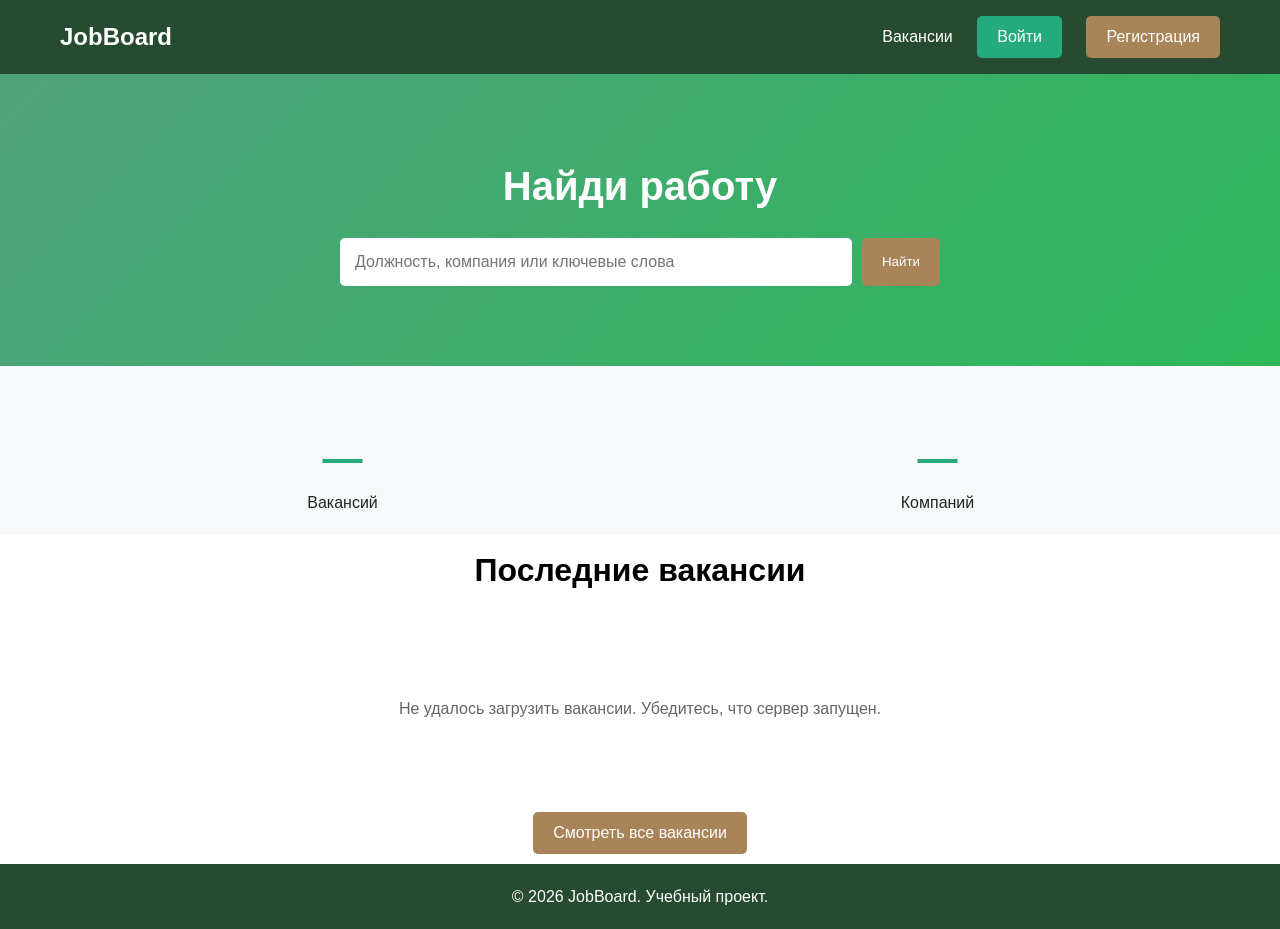
<file: frontend/index.html>
<!DOCTYPE html>
<html lang="ru">
<head>
    <meta charset="UTF-8">
    <meta name="viewport" content="width=device-width, initial-scale=1.0">
    <title>Биржа труда - Найди работу</title>
    <link rel="stylesheet" href="../frontend/styles.css">
    <script src="../frontend/scripts.js"></script>
</head>
<body>
    <header>
        <div class="container">
            <nav>
                <div class="logo">JobBoard</div>
                <div class="nav-links">
                    <a href="vacancies.html">Вакансии</a>
                    <a href="login.html" class="btn btn-secondary">Войти</a>
                    <a href="login.html?register=1" class="btn btn-primary">Регистрация</a>
                </div>
            </nav>
        </div>
    </header>
    
    <section class="hero">
        <div class="container">
            <h1>Найди работу</h1>
            <div class="search-box">
                <input type="text" id="search-input" placeholder="Должность, компания или ключевые слова">
                <button class="btn btn-primary" onclick="searchVacancies()">Найти</button>
            </div>
        </div>
    </section>
    <section class="stats">
        <div class="stats" id="page-home"></div>
        <div class="container">
            <div class="stats-grid">
                <div class="stat-item">
                    <h3 id="stat-vacancies">Загрузка...</h3>
                    <p>Вакансий</p>
                </div>
                <div class="stat-item">
                    <h3 id="stat-companies">Загрузка...</h3>
                    <p>Компаний</p>
                </div>                
            </div>
        </div>
    </section>
    <section class="vacancies-preview">
        <div class="container">
            <h2 class="section-title">Последние вакансии</h2>
            <div id="vacancies-list">
                Загрузка...
            </div>
            <div style="text-align: center; margin-top: 30px;">
                <a href="vacancies.html" class="btn btn-primary">Смотреть все вакансии</a>
            </div>
        </div>
    </section>    
    <footer>
        <div class="container">
            <p>&copy; 2026 JobBoard. Учебный проект.</p>
        </div>
    </footer>
</body>
</html>
</file>
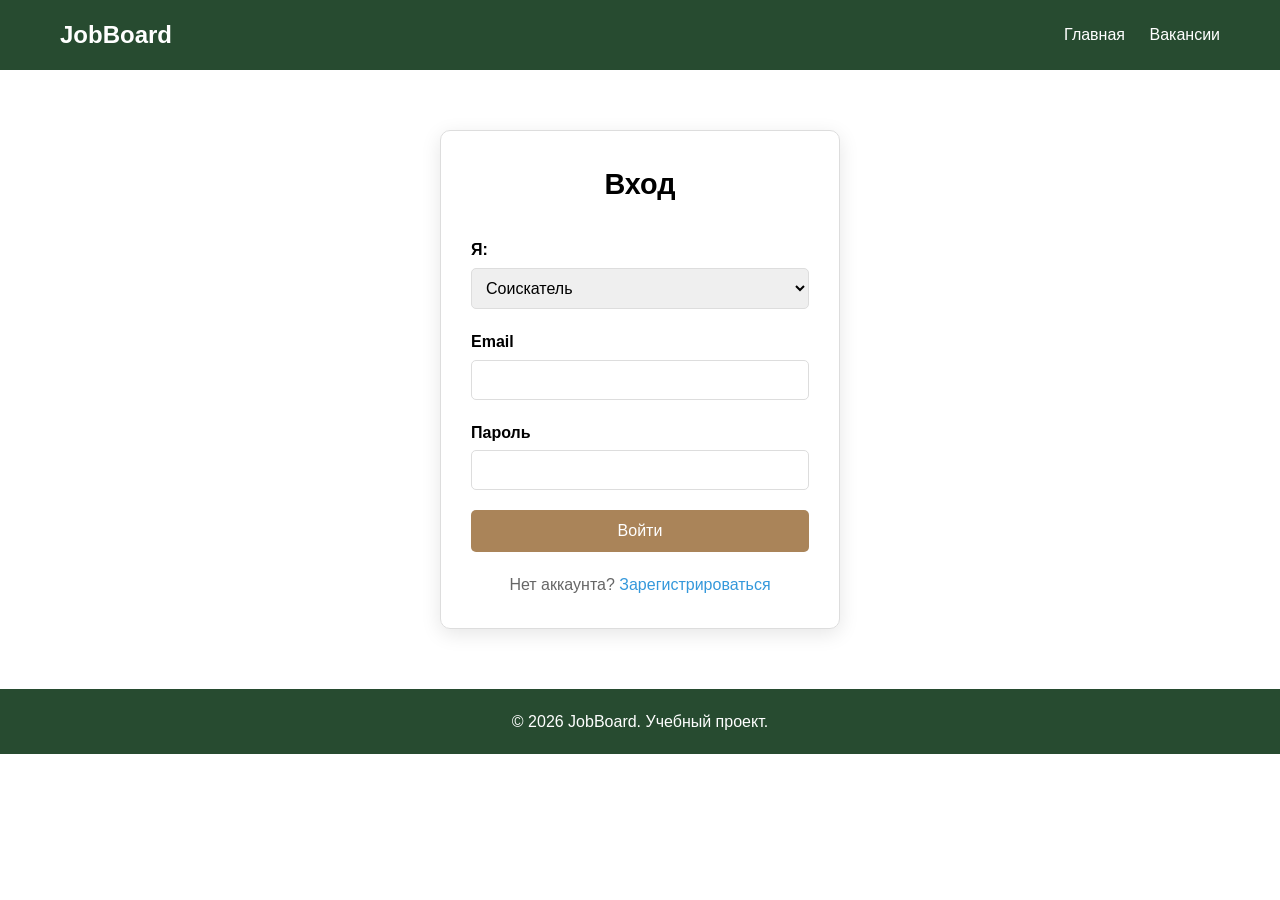
<file: frontend/login.html>
<!DOCTYPE html>
<html lang="ru">
<head>
    <meta charset="UTF-8">
    <meta name="viewport" content="width=device-width, initial-scale=1.0">
    <title>Вход / Регистрация - Биржа труда</title>
    <link rel="stylesheet" href="../frontend/styles.css">    
</head>
<body>
<header>
        <div class="container">
            <nav>
                <div class="logo">JobBoard</div>
                <div class="nav-links">
                    <a href="index.html">Главная</a>
                    <a href="vacancies.html">Вакансии</a>
                </div>
            </nav>
        </div>
    </header>    
    <div class="container">
        <div class="auth-container">
            <h2 class="auth-title" id="form-title">Вход</h2>
            <div class="error-message" id="error-msg"></div>
            <div class="success-message" id="success-msg"></div>
            <form id="login-form">
                <div class="form-group">
                    <label for="login-role">Я:</label>
                    <select id="login-role" required>
                        <option value="seeker">Соискатель</option>
                        <option value="employer">Работодатель</option>
                    </select>
                </div>
                
                <div class="form-group">
                    <label for="login-email">Email</label>
                    <input type="email" id="login-email" required>
                </div>
                
                <div class="form-group">
                    <label for="login-password">Пароль</label>
                    <input type="password" id="login-password" required>
                </div>
                
                <button type="submit" class="btn btn-primary btn-full">Войти</button>
            </form>
            <form id="register-form" class="hidden">
                <div class="form-group">
                    <label for="register-role">Я:</label>
                    <select id="register-role" required onchange="toggleRegisterFields()">
                        <option value="seeker">Соискатель</option>
                        <option value="employer">Работодатель</option>
                    </select>
                </div>
                
                <div class="form-group">
                    <label for="register-name">Имя / Название компании</label>
                    <input type="text" id="register-name">
                </div>
                
                <div class="form-group">
                    <label for="register-email">Email</label>
                    <input type="email" id="register-email" required>
                </div>
                <div class="form-group">
                    <label for="register-phone">Телефон</label>
                    <input type="tel" id="register-phone" placeholder="+7 (999) 123-45-67">
                </div>                
                <div class="form-group">
                    <label for="register-password">Пароль</label>
                    <input type="password" id="register-password" required minlength="6">
                </div>                
                <div id="seeker-fields">
                    <div class="form-group">
                        <label for="register-city">Город</label>
                        <input type="text" id="register-city">
                    </div>
                </div>                
                <div id="employer-fields" class="hidden">
                    <div class="form-group">
                        <label for="register-company-name">Название компании</label>
                        <input type="text" id="register-company-name">
                    </div>
                    <div class="form-group">
                        <label for="register-industry">Сфера деятельности</label>
                        <input type="text" id="register-industry">
                    </div>
                </div>
                
                <button type="submit" class="btn btn-primary btn-full">Зарегистрироваться</button>
            </form>
            <div class="switch-form">
                <span id="switch-text">Нет аккаунта? <a onclick="toggleForms()">Зарегистрироваться</a></span>
            </div>
        </div>
    </div>    
    <footer>
        <div class="container">
            <p>&copy; 2026 JobBoard. Учебный проект.</p>
        </div>
    </footer>
    <script src="../frontend/scripts.js"></script>
</body>
</html>
</file>
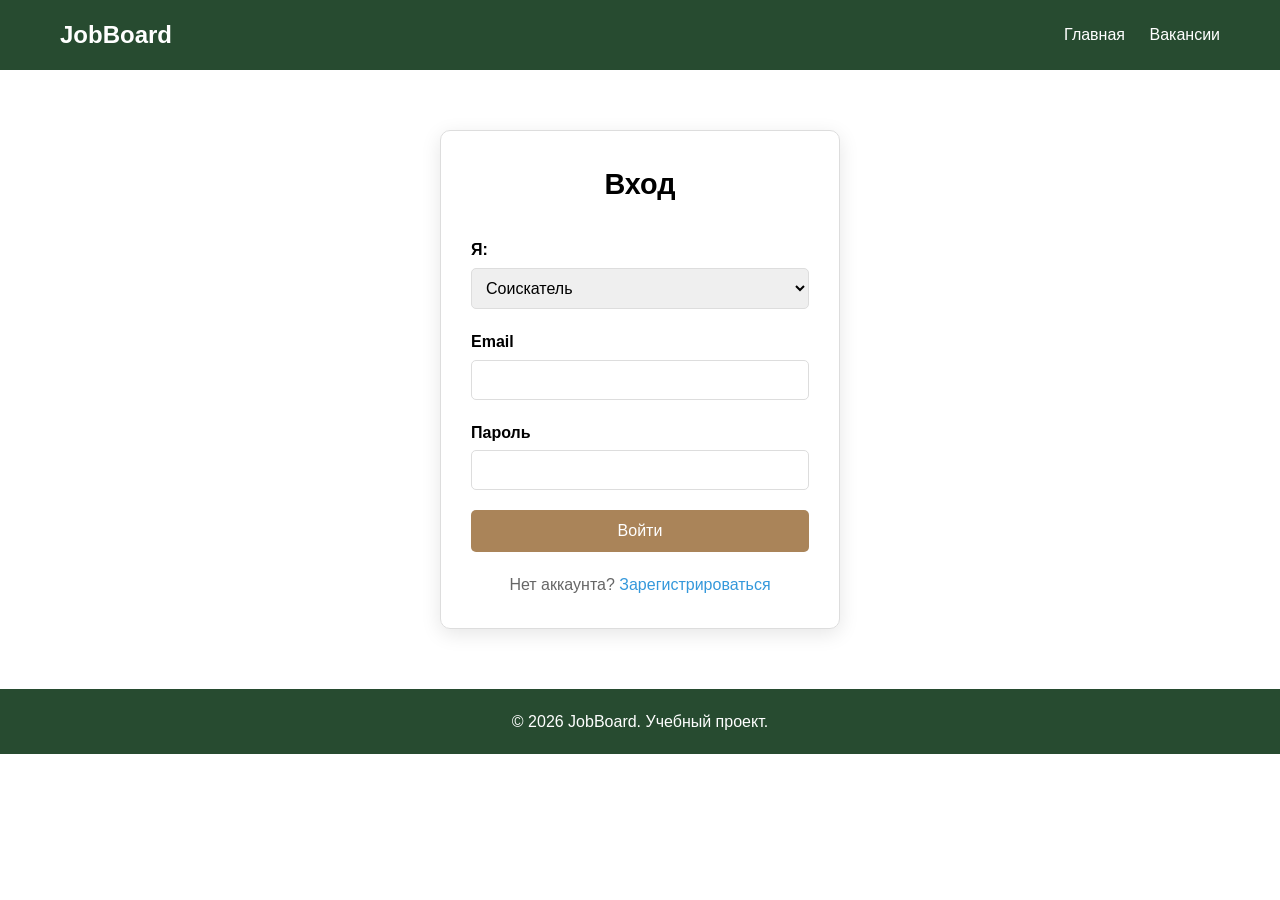
<file: frontend/profile.html>
<!DOCTYPE html>
<html lang="ru">
<head>
    <meta charset="UTF-8">
    <meta name="viewport" content="width=device-width, initial-scale=1.0">
    <title>Личный кабинет - Биржа труда</title>
    <link rel="stylesheet" href="../frontend/styles.css">
</head>
<body>
    <header>
        <div class="container">
            <nav>
                <div class="logo">JobBoard</div>
                <div class="nav-links">
                    <a href="index.html">Главная</a>
                    <a href="vacancies.html">Вакансии</a>
                </div>
            </nav>
        </div>
    </header>
    <div class="container">
        <div class="profile-container">
            <div class="profile-header">
                <div class="profile-info">
                    <h2 id="profile-name">Загрузка...</h2>
                    <p id="profile-email">...</p>
                    <p id="profile-role" class="status-badge">...</p>
                </div>
                <button class="btn btn-logout" onclick="logout()">Выйти</button>
            </div>
            <div class="tabs">
                <button class="tab-btn active" onclick="switchTab('main')">Профиль</button>
                <button class="tab-btn" id="tab-applications" onclick="switchTab('applications')">Отклики</button>
                <button class="tab-btn" id="tab-vacancies" onclick="switchTab('vacancies')">Вакансии</button>
            </div>
            <div id="tab-main" class="tab-content active">
                <div class="item-card">
                    <h3>Личные данные</h3>
                    <div id="profile-details">Загрузка...</div>
                </div>
                <div id="create-action" style="margin-top: 20px;">
                </div>
            </div>
            <div id="tab-applications" class="tab-content">
                <div id="applications-list">Загрузка...</div>
            </div>            
            <div id="tab-vacancies" class="tab-content">
                <div id="vacancies-list">Загрузка...</div>
            </div>
        </div>
    </div>    
    <footer>
        <div class="container">
            <p>&copy; 2026 JobBoard. Учебный проект.</p>
        </div>
    </footer>    
    <script src="../frontend/scripts.js"></script>
</body>
</html>
</file>
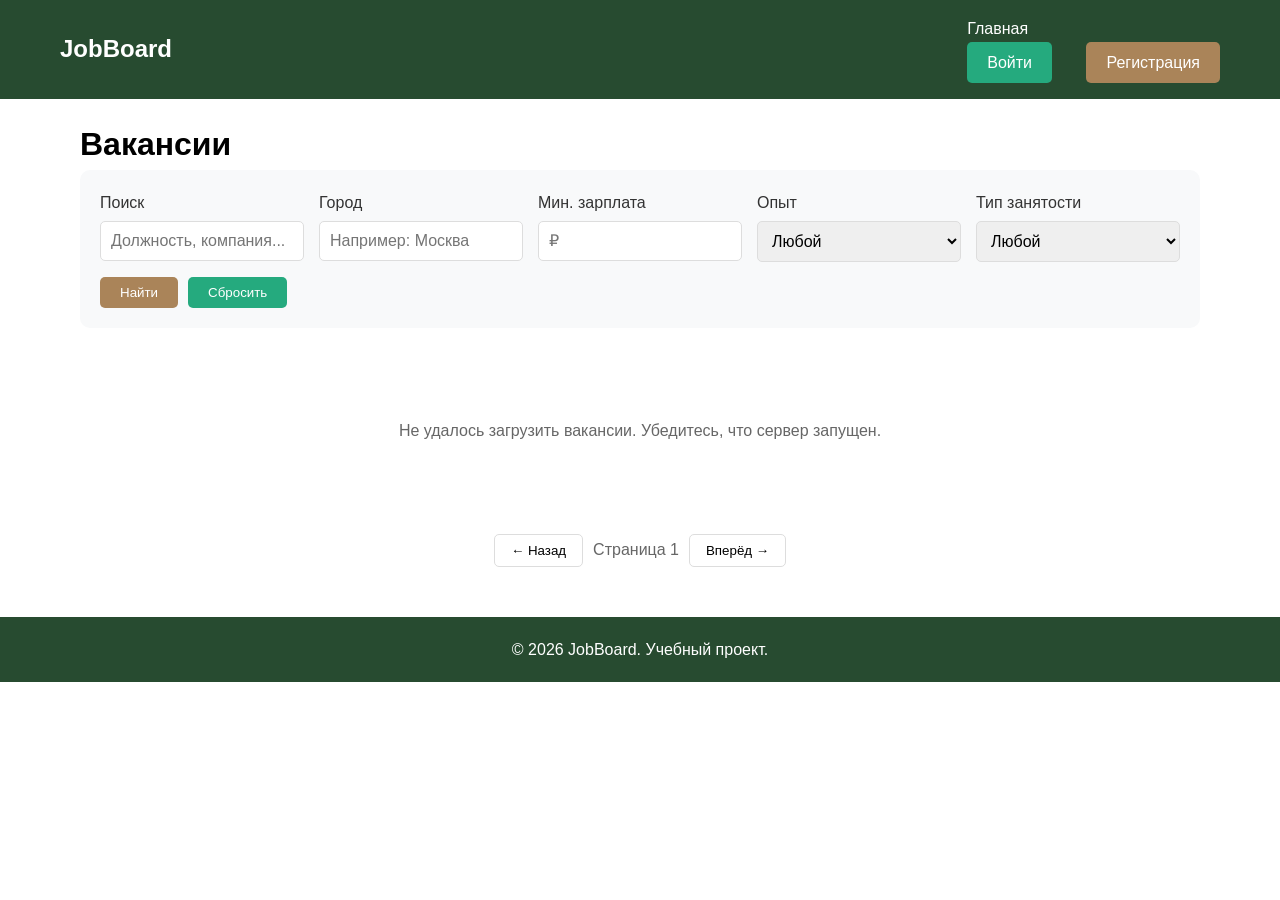
<file: frontend/vacancies.html>
<!DOCTYPE html>
<html lang="ru">
<head>
    <meta charset="UTF-8">
    <meta name="viewport" content="width=device-width, initial-scale=1.0">
    <title>Вакансии - Биржа труда</title>
    <link rel="stylesheet" href="../frontend/styles.css">
    </head>
<body>
    <header>
        <div class="container">
            <nav>
                <div class="logo">JobBoard</div>
                <div class="nav-links">
                    <a href="index.html">Главная</a>
                    <div id="auth-links"></div>
                </div>
            </nav>
        </div>
    </header>
    <div class="container">
        <div class="vacancies-page">
            <h1>Вакансии</h1>            
            <div class="filters">
                <div class="filters-grid">
                    <div class="filter-group">
                        <label for="filter-search">Поиск</label>
                        <input type="text" id="filter-search" placeholder="Должность, компания...">
                    </div>
                    
                    <div class="filter-group">
                        <label for="filter-city">Город</label>
                        <input type="text" id="filter-city" placeholder="Например: Москва">
                    </div>
                    
                    <div class="filter-group">
                        <label for="filter-salary">Мин. зарплата</label>
                        <input type="number" id="filter-salary" placeholder="₽">
                    </div>
                    
                    <div class="filter-group">
                        <label for="filter-experience">Опыт</label>
                        <select id="filter-experience">
                            <option value="">Любой</option>
                            <option value="Без опыта">Без опыта</option>
                            <option value="1-3 года">1-3 года</option>
                            <option value="3-5 лет">3-5 лет</option>
                            <option value="5+ лет">5+ лет</option>
                        </select>
                    </div>
                    
                    <div class="filter-group">
                        <label for="filter-employment">Тип занятости</label>
                        <select id="filter-employment">
                            <option value="">Любой</option>
                            <option value="Полная">Полная</option>
                            <option value="Частичная">Частичная</option>
                            <option value="Удаленная">Удаленная</option>
                            <option value="Проектная">Проектная</option>
                        </select>
                    </div>
                </div>
                
                <div class="filter-actions">
                    <button class="btn btn-primary" onclick="applyFilters()">Найти</button>
                    <button class="btn btn-secondary" onclick="resetFilters()">Сбросить</button>
                </div>
            </div>
            <div id="vacancies-list">
                <p>Загрузка вакансий...</p>
            </div>
            <div class="pagination" id="pagination">
                <button id="prev-btn" onclick="changePage(-1)">← Назад</button>
                <span id="page-info">Страница 1</span>
                <button id="next-btn" onclick="changePage(1)">Вперёд →</button>
            </div>
        </div>
    </div>    
    <footer>
        <div class="container">
            <p>&copy; 2026 JobBoard. Учебный проект.</p>
        </div>
    </footer>
    
    <script src="../frontend/scripts.js"></script>
    </body>
</html>
</file>
<file: frontend/styles.css>
* {
            margin: 0;
            padding: 0;
            box-sizing: border-box;
        }
        
        body {
            font-family: Arial, sans-serif;
            line-height: 1.6;
        }
        
        header {
            background: #274b30;
            color: white;
            padding: 1rem 0;
        }
        
        .container {
            max-width: 1200px;
            margin: 0 auto;
            padding: 0 20px;
        }
        
        nav {
            display: flex;
            justify-content: space-between;
            align-items: center;
        }
        
        .logo {
            font-size: 1.5rem;
            font-weight: bold;
        }
        
        .nav-links a {
            color: white;
            text-decoration: none;
            margin-left: 20px;
        }
        
        .btn {
            padding: 8px 20px;
            border: none;
            border-radius: 5px;
            cursor: pointer;
            text-decoration: none;
            display: inline-block;
        }
        
        .btn-primary {
            background: #aa8459;
            color: white;
        }
        
        .btn-secondary {
            background: #25aa7e;
            color: white;
        }
        
        .hero {
            background: linear-gradient(135deg, #50a17c 0%, #2cb85a 100%);
            color: white;
            padding: 80px 0;
            text-align: center;
        }
        
        .hero h1 {
            font-size: 2.5rem;
            margin-bottom: 20px;
        }
        
        .search-box {
            max-width: 600px;
            margin: 0 auto;
            display: flex;
            gap: 10px;
        }
        
        .search-box input {
            flex: 1;
            padding: 15px;
            border: none;
            border-radius: 5px;
            font-size: 1rem;
        }
        
        .stats {
            padding: 20px 0;
            background: #f8f9fa;
        }
        
        .stats-grid {
            display: grid;
            grid-template-columns: repeat(auto-fit, minmax(200px, 1fr));
            gap: 30px;
            text-align: center;
        }
        
        .stat-item h3 {
            font-size: 2.5rem;
            color: #25aa7e;
        }
        
        .stat-item p {
            color: #212521;
        }
        
        .vacancies-preview {
            padding: 10px 0;
        }
        
        .section-title {
            text-align: center;
            font-size: 2rem;
            margin-bottom: 40px;
        }
        
        .vacancy-card {
            border: 1px solid #ddd;
            padding: 20px;
            margin: 15px 0;
            border-radius: 8px;
            max-width: 800px;
            margin-left: auto;
            margin-right: auto;
        }
        
        .vacancy-card:hover {
            box-shadow: 0 5px 15px rgba(0,0,0,0.1);
        }
        
        .vacancy-card h3 {
            color: #274b30;
            margin-bottom: 10px;
        }
        
        .vacancy-meta {
            color: #212521;
            font-size: 0.9rem;
        }
        footer {
            background: #274b30;
            color: white;
            text-align: center;
            padding: 20px 0;
        }
    .auth-container {
            max-width: 400px;
            margin: 60px auto;
            padding: 30px;
            border: 1px solid #ddd;
            border-radius: 10px;
            box-shadow: 0 5px 20px rgba(0,0,0,0.1);
        }
        
        .auth-title {
            text-align: center;
            margin-bottom: 30px;
            font-size: 1.8rem;
        }
        
        .form-group {
            margin-bottom: 20px;
        }
        
        .form-group label {
            display: block;
            margin-bottom: 5px;
            font-weight: bold;
        }
        
        .form-group input,
        .form-group select {
            width: 100%;
            padding: 10px;
            border: 1px solid #ddd;
            border-radius: 5px;
            font-size: 1rem;
        }
        
        .form-group input:focus {
            outline: none;
            border-color: #3498db;
        }
        
        .btn-full {
            width: 100%;
            padding: 12px;
            font-size: 1rem;
        }
        
        .switch-form {
            text-align: center;
            margin-top: 20px;
            color: #666;
        }
        
        .switch-form a {
            color: #3498db;
            text-decoration: none;
            cursor: pointer;
        }
        
        .switch-form a:hover {
            text-decoration: underline;
        }
        
        .error-message {
            color: #e74c3c;
            margin-bottom: 15px;
            padding: 10px;
            background: #fdf2f2;
            border-radius: 5px;
            display: none;
        }
        
        .success-message {
            color: #27ae60;
            margin-bottom: 15px;
            padding: 10px;
            background: #f0fdf4;
            border-radius: 5px;
            display: none;
        }
        
        .hidden {
            display: none;
        }
.profile-container {
            max-width: 900px;
            margin: 40px auto;
            padding: 20px;
        }
        
        .profile-header {
            display: flex;
            justify-content: space-between;
            align-items: center;
            margin-bottom: 30px;
            padding-bottom: 20px;
            border-bottom: 2px solid #eee;
        }
        
        .profile-info h2 {
            margin: 0 0 10px 0;
        }
        
        .profile-info p {
            color: #666;
            margin: 5px 0;
        }
        
        .btn-logout {
            background: #e74c3c;
            color: white;
        }
        
        .tabs {
            display: flex;
            gap: 10px;
            margin-bottom: 20px;
            border-bottom: 1px solid #ddd;
            padding-bottom: 10px;
        }
        
        .tab-btn {
            padding: 10px 20px;
            border: none;
            background: none;
            cursor: pointer;
            border-bottom: 3px solid transparent;
        }
        
        .tab-btn.active {
            border-bottom-color: #3498db;
            font-weight: bold;
        }
        
        .tab-content {
            display: none;
        }
        
        .tab-content.active {
            display: block;
        }
        
        .item-card {
            border: 1px solid #ddd;
            padding: 15px;
            margin: 10px 0;
            border-radius: 8px;
        }
        
        .item-card h4 {
            margin: 0 0 10px 0;
            color: #2c3e50;
        }
        
        .item-meta {
            color: #666;
            font-size: 0.9rem;
        }
        
        .status-badge {
            display: inline-block;
            padding: 3px 10px;
            border-radius: 12px;
            font-size: 0.8rem;
            background: #ecf0f1;
        }
        
        .status-рассмотрение { background: #fff3cd; }
        .status-приглашение { background: #d4edda; }
        .status-отказ { background: #f8d7da; }
        
        .empty-state {
            text-align: center;
            padding: 40px;
            color: #666;
        }
.vacancies-page {
            max-width: 1200px;
            margin: 0 auto;
            padding: 20px;
        }
        
        .filters {
            background: #f8f9fa;
            padding: 20px;
            border-radius: 10px;
            margin-bottom: 30px;
        }
        
        .filters-grid {
            display: grid;
            grid-template-columns: repeat(auto-fit, minmax(200px, 1fr));
            gap: 15px;
        }
        
        .filter-group label {
            display: block;
            margin-bottom: 5px;
            font-weight: 500;
            color: #333;
        }
        
        .filter-group input,
        .filter-group select {
            width: 100%;
            padding: 10px;
            border: 1px solid #ddd;
            border-radius: 5px;
            font-size: 1rem;
        }
        
        .filter-actions {
            margin-top: 15px;
            display: flex;
            gap: 10px;
        }
        
        .vacancy-card {
            border: 1px solid #ddd;
            padding: 20px;
            margin: 15px 0;
            border-radius: 10px;
            transition: box-shadow 0.2s;
        }
        
        .vacancy-card:hover {
            box-shadow: 0 5px 20px rgba(0,0,0,0.1);
        }
        
        .vacancy-header {
            display: flex;
            justify-content: space-between;
            align-items: start;
            margin-bottom: 10px;
        }
        
        .vacancy-title {
            font-size: 1.3rem;
            color: #2c3e50;
            margin: 0;
        }
        
        .vacancy-company {
            color: #666;
            margin: 5px 0;
        }
        
        .vacancy-meta {
            display: flex;
            flex-wrap: wrap;
            gap: 15px;
            color: #555;
            font-size: 0.95rem;
            margin: 10px 0;
        }
        
        .vacancy-meta span {
            display: flex;
            align-items: center;
            gap: 5px;
        }
        
        .salary-badge {
            background: #27ae60;
            color: white;
            padding: 4px 12px;
            border-radius: 15px;
            font-size: 0.9rem;
            font-weight: 500;
        }
        
        .skills-list {
            display: flex;
            flex-wrap: wrap;
            gap: 8px;
            margin: 10px 0;
        }
        
        .skill-tag {
            background: #ecf0f1;
            padding: 4px 10px;
            border-radius: 5px;
            font-size: 0.85rem;
            color: #555;
        }
        
        .vacancy-actions {
            margin-top: 15px;
            display: flex;
            gap: 10px;
        }
        
        .pagination {
            display: flex;
            justify-content: center;
            align-items: center;
            gap: 10px;
            margin: 30px 0;
        }
        
        .pagination button {
            padding: 8px 16px;
            border: 1px solid #ddd;
            background: white;
            border-radius: 5px;
            cursor: pointer;
        }
        
        .pagination button:disabled {
            opacity: 0.5;
            cursor: not-allowed;
        }
        
        .pagination span {
            color: #666;
        }
        
        .empty-state {
            text-align: center;
            padding: 60px 20px;
            color: #666;
        }
        @media (max-width: 768px) {
            .vacancy-header {
                flex-direction: column;
                gap: 10px;
            }
            .filters-grid {
                grid-template-columns: 1fr;
            }
        }
</file>
